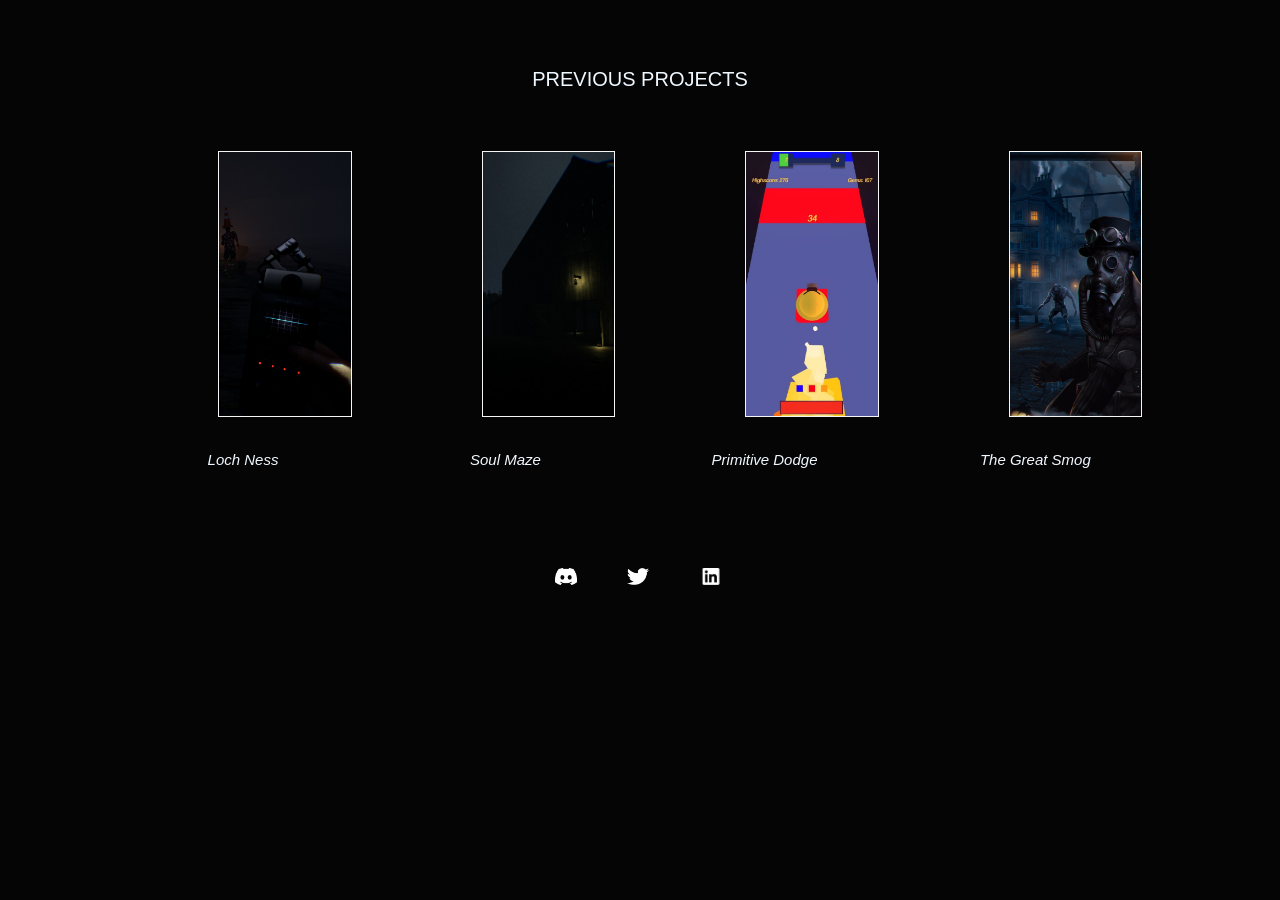
<file: index.html>
<!DOCTYPE html>
<html>
  <head>
    <link rel="stylesheet" href="style.css">
    <title>Simeon Norris's Game Programming Portfolio</title>
    <script>
      function redirectToPage(InputString) {
        window.location.href = InputString;
      }
    </script>
  </head>

  <body>
    <div class="background-container">

      <div class="background-image"></div>

      <div class="title-container">
        <text class="title">
          PREVIOUS PROJECTS
        </text>
      </div>
  
      <div class="game-image-container">
        <form action="lochness-page.html">
          <input type="image" src="images/lochness.png" name="lochness-image" class="game-image" id="lochness-image">
        </form>
        <form action="soulmaze-page.html">
          <input type="image" src="images/soulmaze.png" name="soulmaze-image" class="game-image" id="soulmaze-image">
        </form>
        <form action="primitive-dodge-page.html">
          <input type="image" src="images/primitive-dodge.png" name="primitive-dodge-image" class="game-image" id="primitive-dodge-icon">
        </form>
        <form action="the-great-smog-page.html">
          <input type="image" src="images/tgs.png" name="tgs-image" class="game-image" id="tgs-image">
        </form>
      </div>
  
      <div class="game-title-container">
        <text class="game-title">
          &nbsp;&nbsp;Loch Ness
        </text>

        <text class="game-title">
          &nbsp;&nbsp;&nbsp;&nbsp;&nbsp;&nbsp;&nbsp;Soul Maze
        </text>

        <text class="game-title">
          &nbsp;&nbsp;Primitive Dodge
        </text>

        <text class="game-title">
          The Great Smog
        </text>
      </div>

      <div class="social-media-image-container">
        <input type="image" src="images/discord.png" name="discord-icon" class="discord-icon" id="discord-icon" onclick="redirectToPage('https://discord.com/users/161920692189790208')">
  
        <input type="image" src="images/twitter.png" name="twitter-icon" class="twitter-icon" id="twitter-icon" onclick="redirectToPage('https://twitter.com/Simeon_Norris')">
  
        <input type="image" src="images/linkedin.png" name="linkedin-icon" class="linkedin-icon" id="linkedin-icon" onclick="redirectToPage('https://www.linkedin.com/in/simeon-norris-a632451ba/')">
      </div>

      </div>
    </div>
  </body>

</html>
</file>
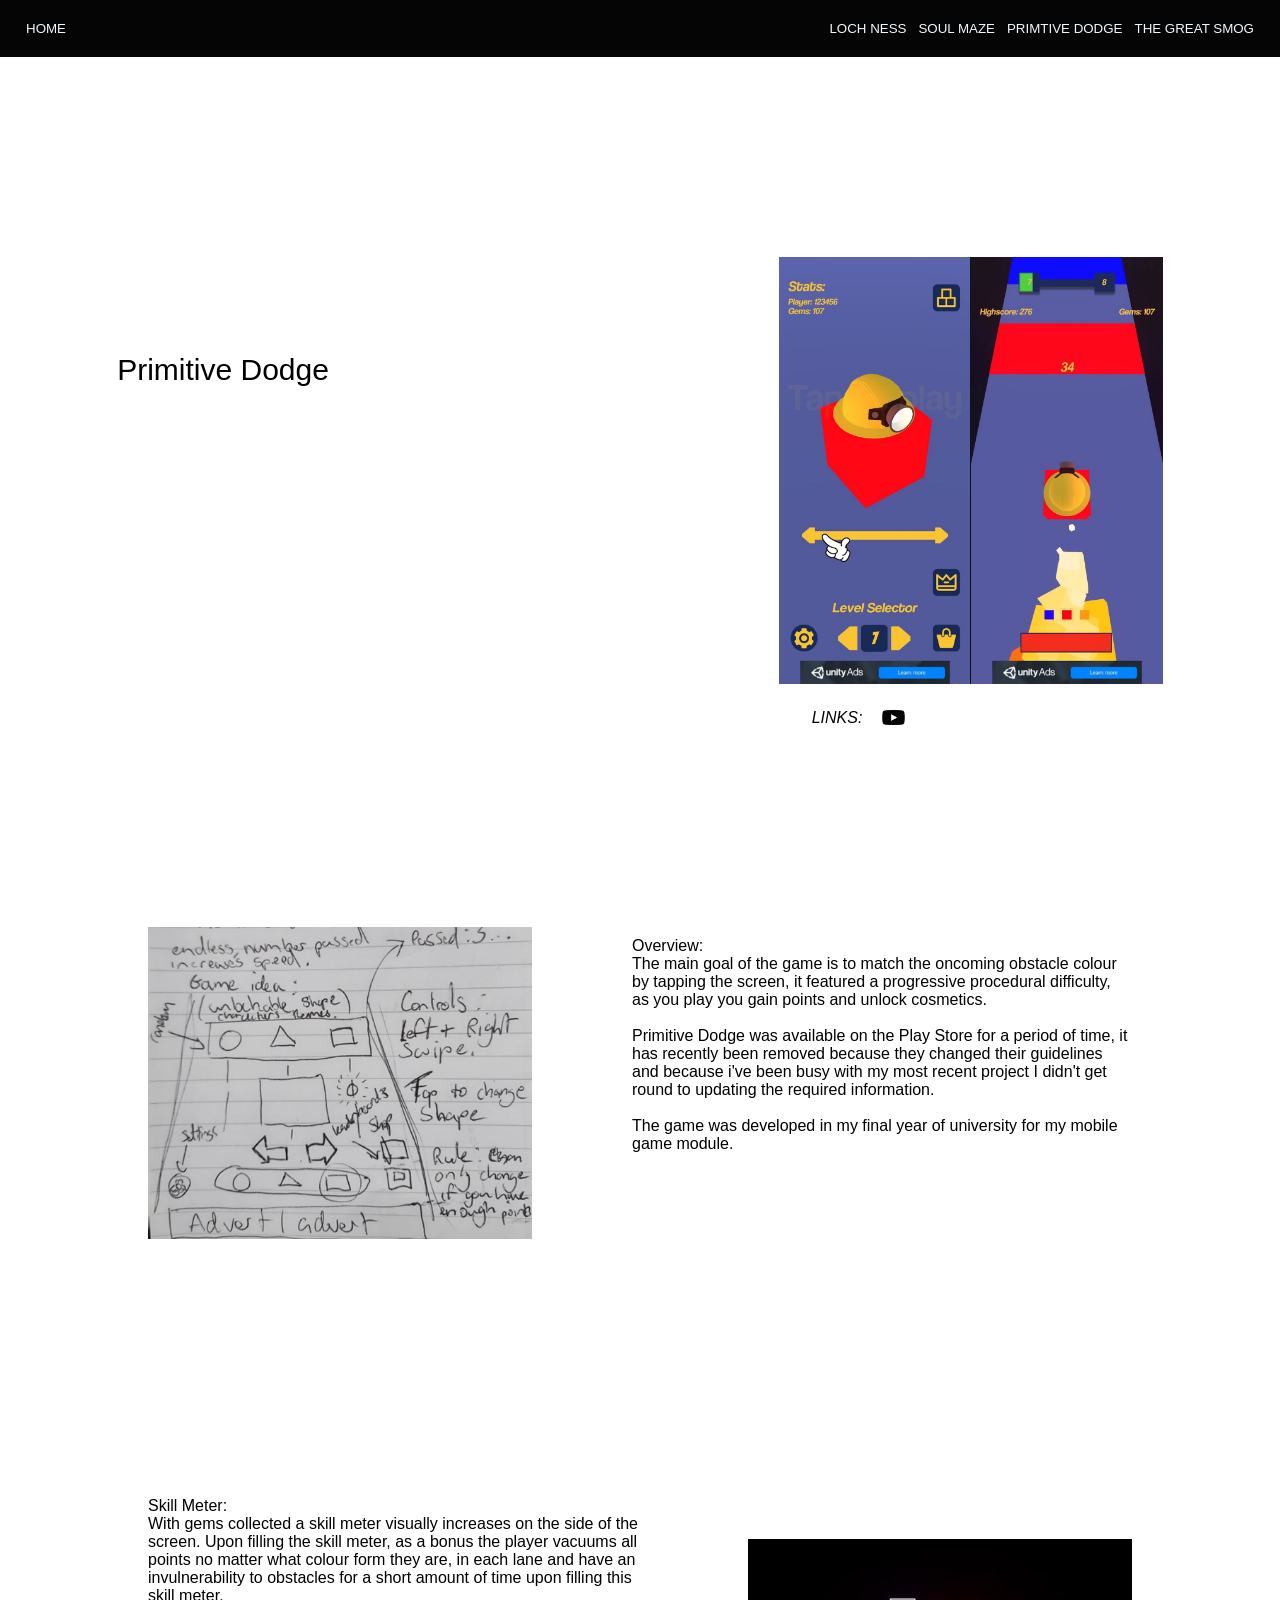
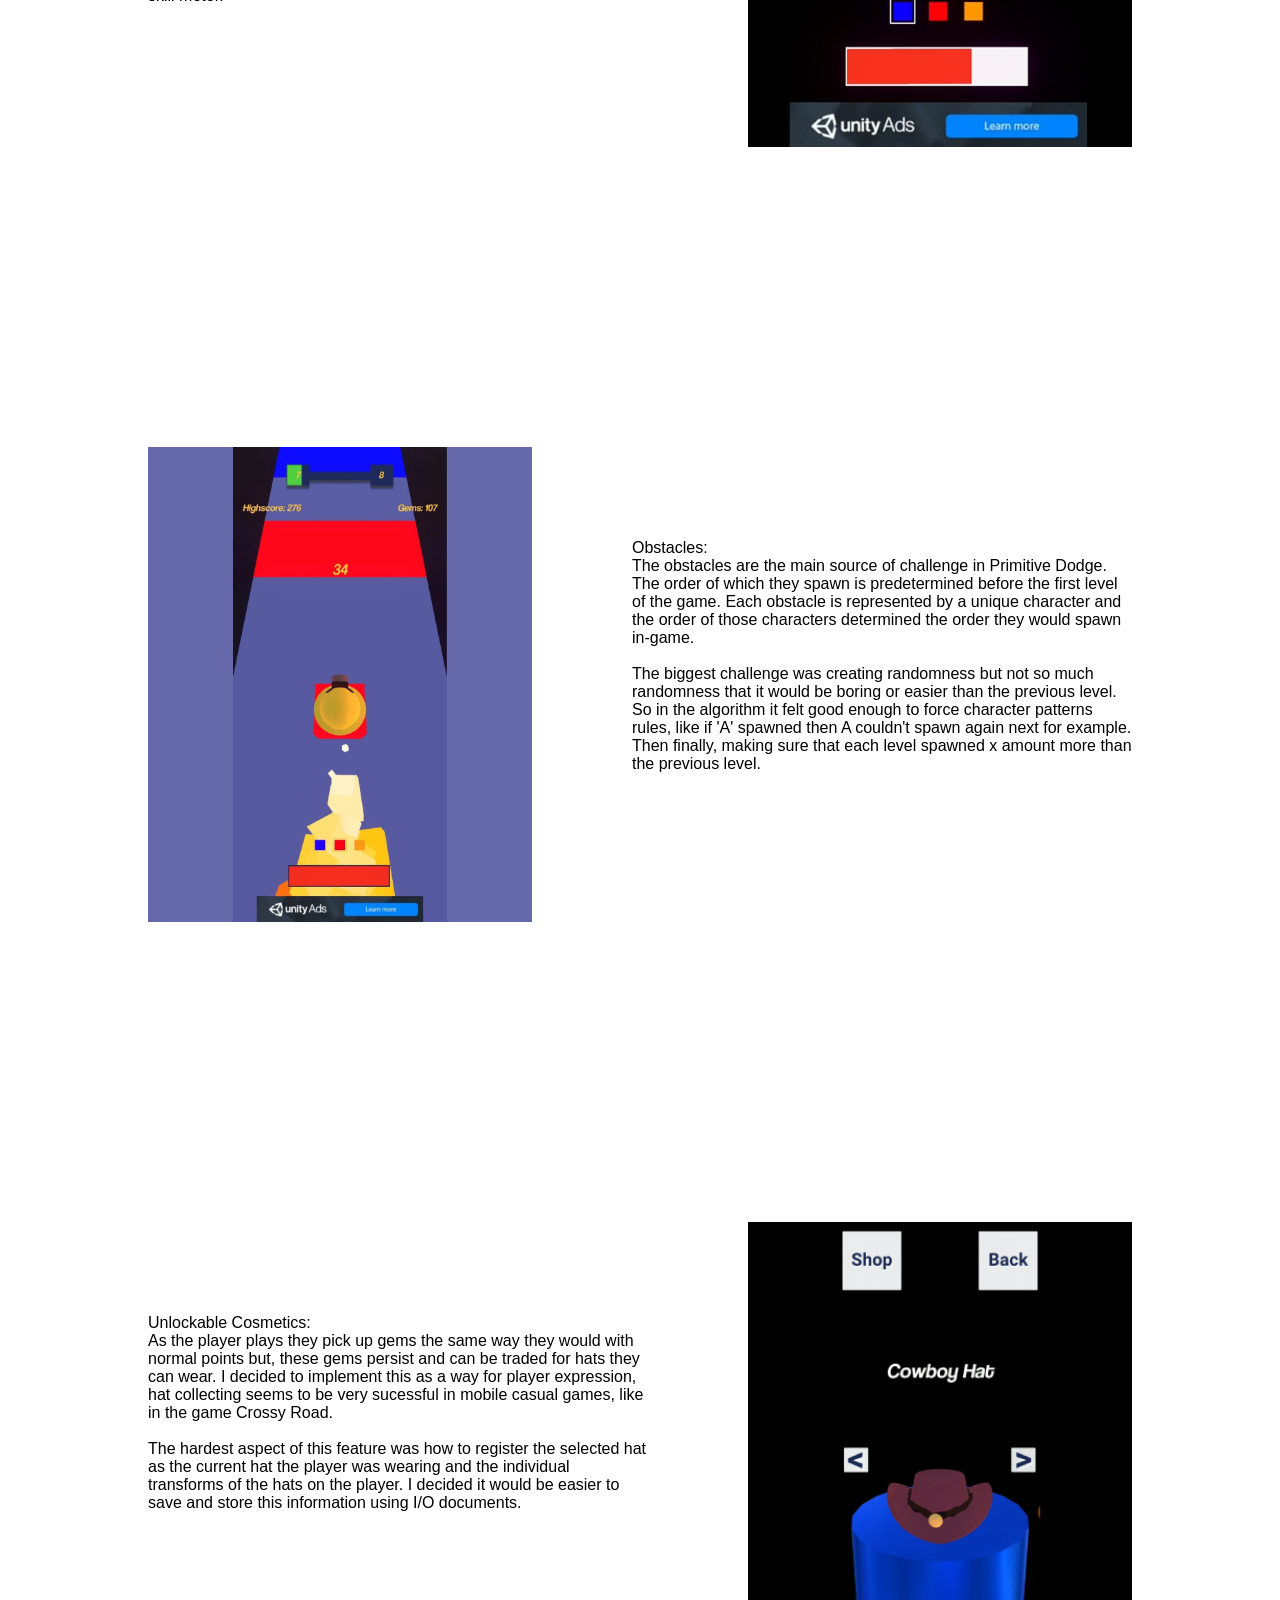
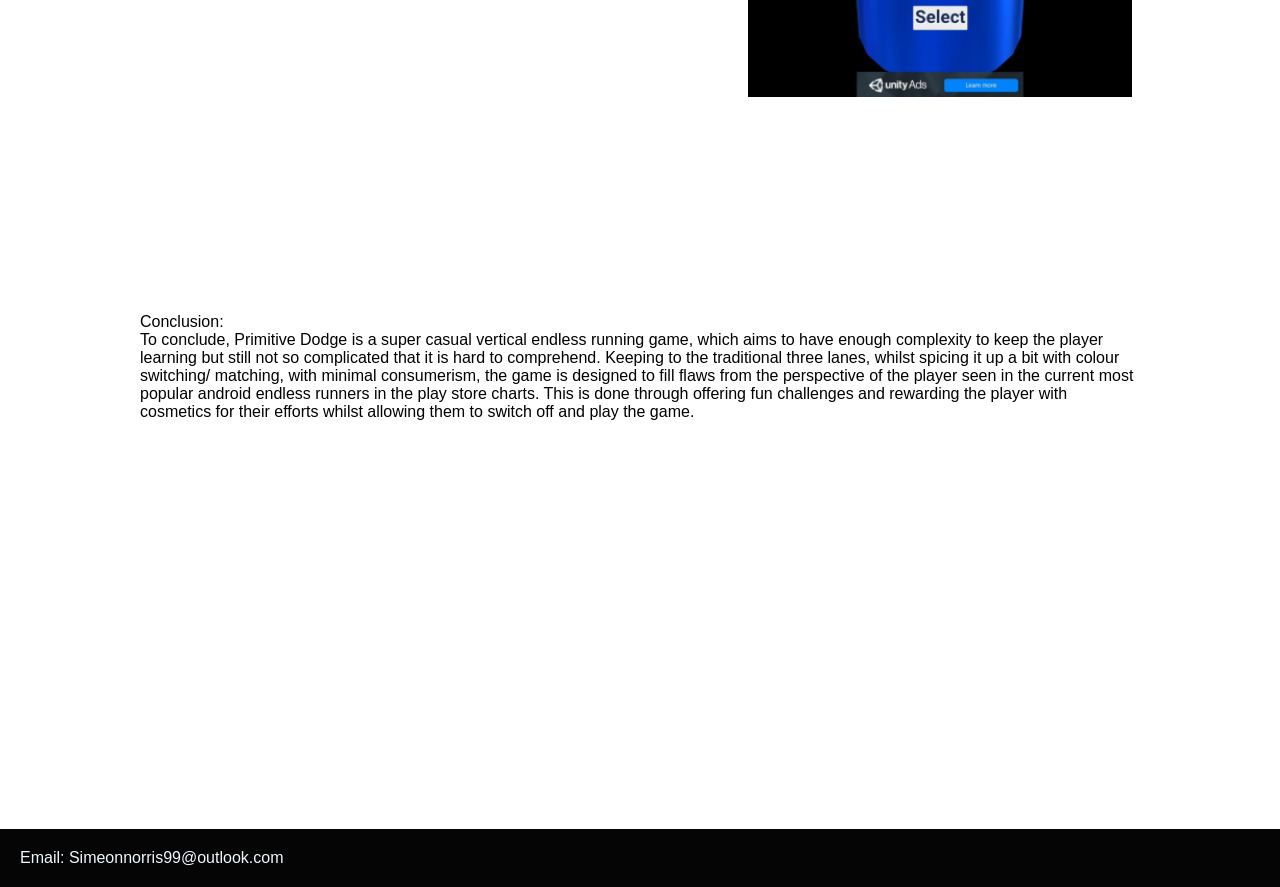
<file: primitive-dodge-page.html>
<!-- 
  Basic structure of a game page:
  Title on the left, then cover image on the right
  Paragraph on the left and image on the right
  repeat
 -->

 <!DOCTYPE html>
 <html>
   <head>
     <link rel="stylesheet" href="style-gamepage.css">
     <title>Primitive Dodge Page</title>

     <script>
      function redirectToPage(InputString) {
        window.location.href = InputString;
      }
    </script>
   </head>
 
   <body>
     <header>
      <button class="home-button" onclick="redirectToPage('index.html')">HOME</button>
      <button onclick="redirectToPage('lochness-page.html')">LOCH NESS</button>
      <button onclick="redirectToPage('soulmaze-page.html')">SOUL MAZE</button>
      <button onclick="redirectToPage('primitive-dodge-page.html')">PRIMTIVE DODGE</button>
      <button onclick="redirectToPage('the-great-smog-page.html')">THE GREAT SMOG</button>
     </header>
 
     <div class="content">
       <div class="top-container">
         <text class="title-text">
           Primitive Dodge
         </text>
   
         <image src="images/primitive-dodge-cover.png" class="cover-image"></image>
       </div>
 
       <div class="link-container">
         <text class="link-text">LINKS: </text>
         <input type="image" src="images/youtube.png" name="youtube-icon" class="youtube-icon" id="youtube-icon" onclick="redirectToPage('https://youtu.be/tqZqRIGf1NY')">
       </div>
   
       <div class="row-container">
         <image src="images/primitive-dodge-sketch.png" class="cover-image"></image>
   
         <p class="row-paragraph">Overview:<br>

          The main goal of the game is to match the oncoming obstacle colour by tapping the screen, it featured a progressive procedural difficulty, as you play you gain points and unlock cosmetics.<br><br>
          
          Primitive Dodge was available on the Play Store for a period of time, it has recently been removed because they changed their guidelines and because i've been busy with my most recent project I didn't get round to updating the required information.<br><br>
          
          The game was developed in my final year of university for my mobile game module.<br><br>
         </p>
       </div>
   
       <div class="row-container">
         <p class="row-paragraph">Skill Meter:<br>

          With gems collected a skill meter visually increases on the side of the screen. Upon filling the skill meter, as a bonus the player vacuums all points no matter what colour form they are, in each lane and have an invulnerability to obstacles for a short amount of time upon filling this skill meter.<br><br>
           
         </p>
   
         <image src="images/primitive-dodge-skillmeter.png" class="cover-image"></image>
       </div>
   
       <div class="row-container">
         <image src="images/primitive-dodge2.jpg" class="cover-image"></image>

         <p class="row-paragraph">Obstacles:<br>

          The obstacles are the main source of challenge in Primitive Dodge. The order of which they spawn is predetermined before the first level of the game. Each obstacle is represented by a unique character and the order of those characters determined the order they would spawn in-game.<br><br>
          
          The biggest challenge was creating randomness but not so much randomness that it would be boring or easier than the previous level. So in the algorithm it felt good enough to force character patterns rules, like if 'A' spawned then A couldn't spawn again next for example. Then finally, making sure that each level spawned x amount more than the previous level.<br><br>
          
         </p>
       </div>
   
       <div class="row-container">
         <p class="row-paragraph">Unlockable Cosmetics:<br>

          As the player plays they pick up gems the same way they would with normal points but, these gems persist and can be traded for hats they can wear. I decided to implement this as a way for player expression, hat collecting seems to be very sucessful in mobile casual games, like in the game Crossy Road.<br><br>
          
          The hardest aspect of this feature was how to register the selected hat as the current hat the player was wearing and the individual transforms of the hats on the player. I decided it would be easier to save and store this information using I/O documents.<br><br>
          
         </p>
   
         <image src="images/primitive-dodge-cosmetic.png" class="cover-image"></image>
       </div>
   
       <div class="row-container">
         <p class="conclusion-paragraph">Conclusion:<br>

          To conclude, Primitive Dodge is a super casual vertical endless running game, which aims to have enough complexity to keep the player learning but still not so complicated that it is hard to comprehend. Keeping to the traditional three lanes, whilst spicing it up a bit with colour switching/ matching, with minimal consumerism, the game is designed to fill flaws from the perspective of the player seen in the current most popular android endless runners in the play store charts. This is done through offering fun challenges and rewarding the player with cosmetics for their efforts whilst allowing them to switch off and play the game.<br><br>
          
          
         </p>
       </div>
     </div>
 
     <footer>
       Email: Simeonnorris99@outlook.com
     </footer>
 
   </body>
 </html>
</file>
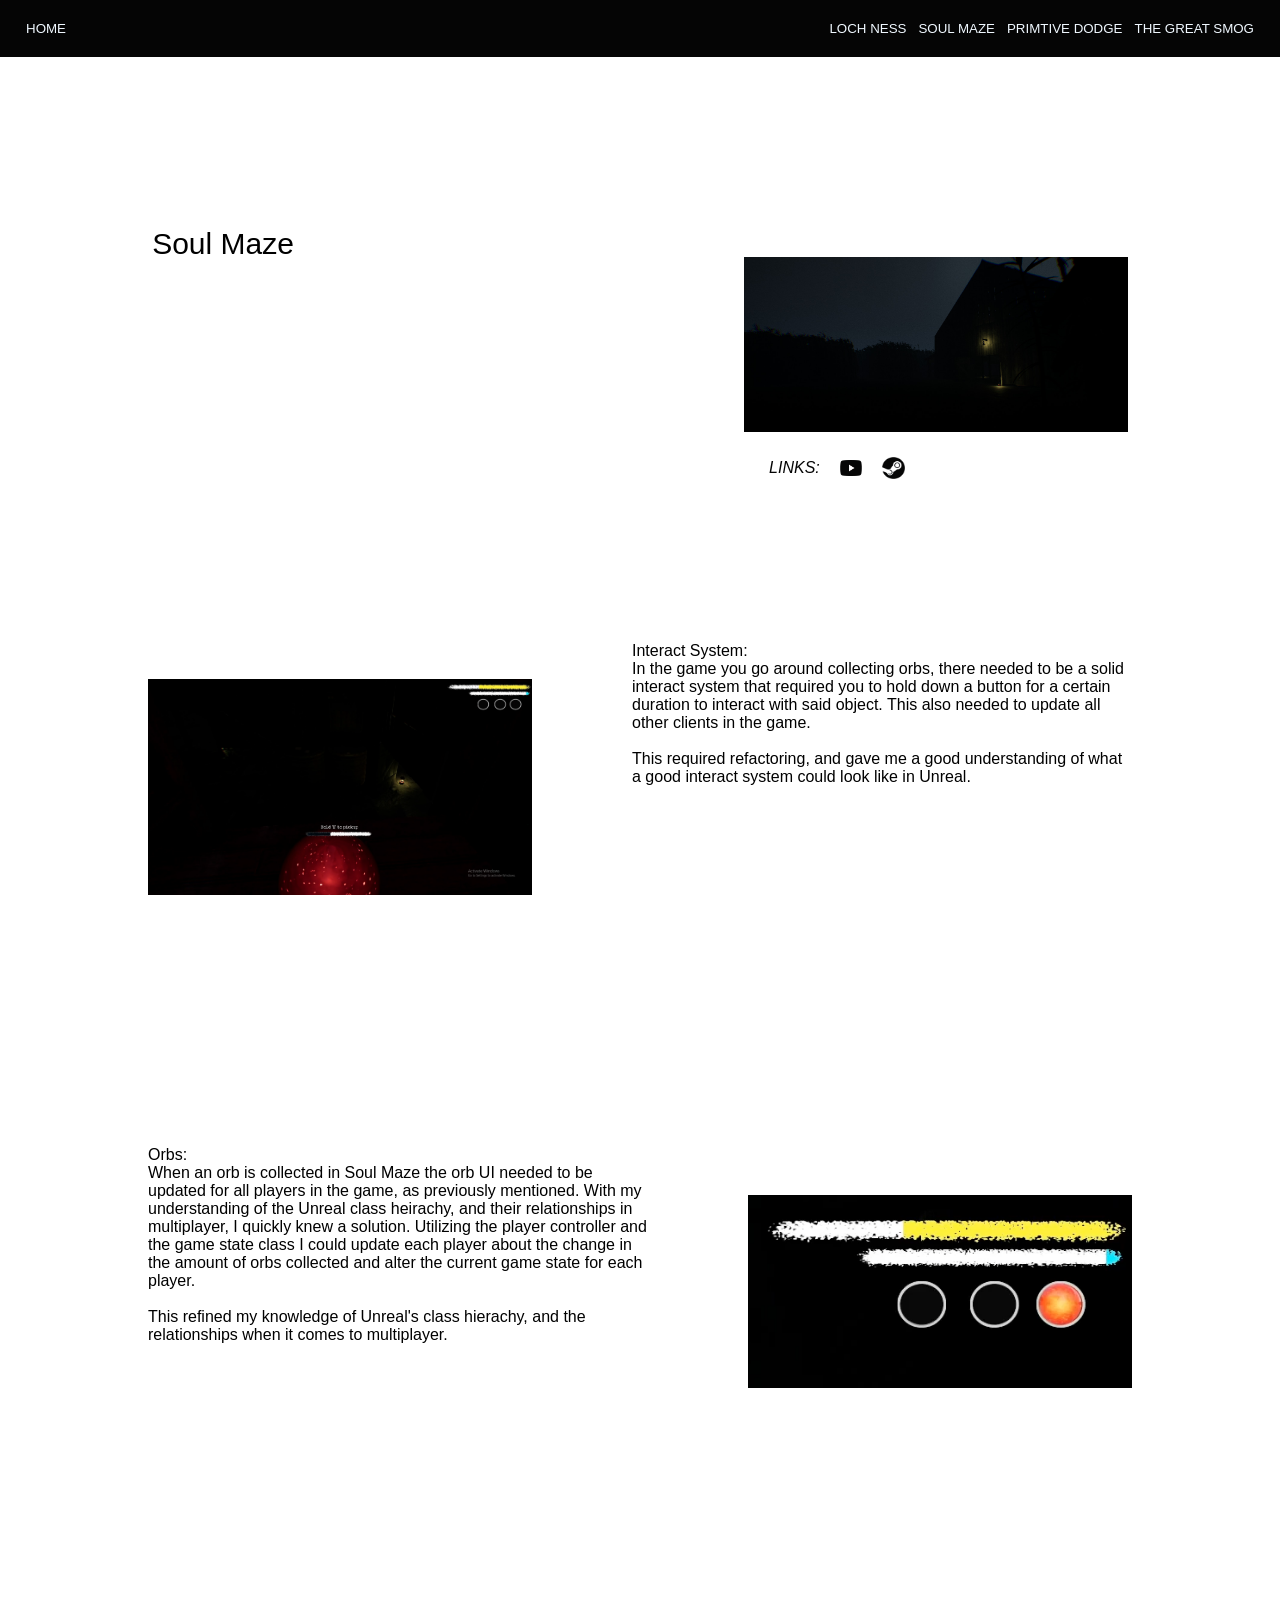
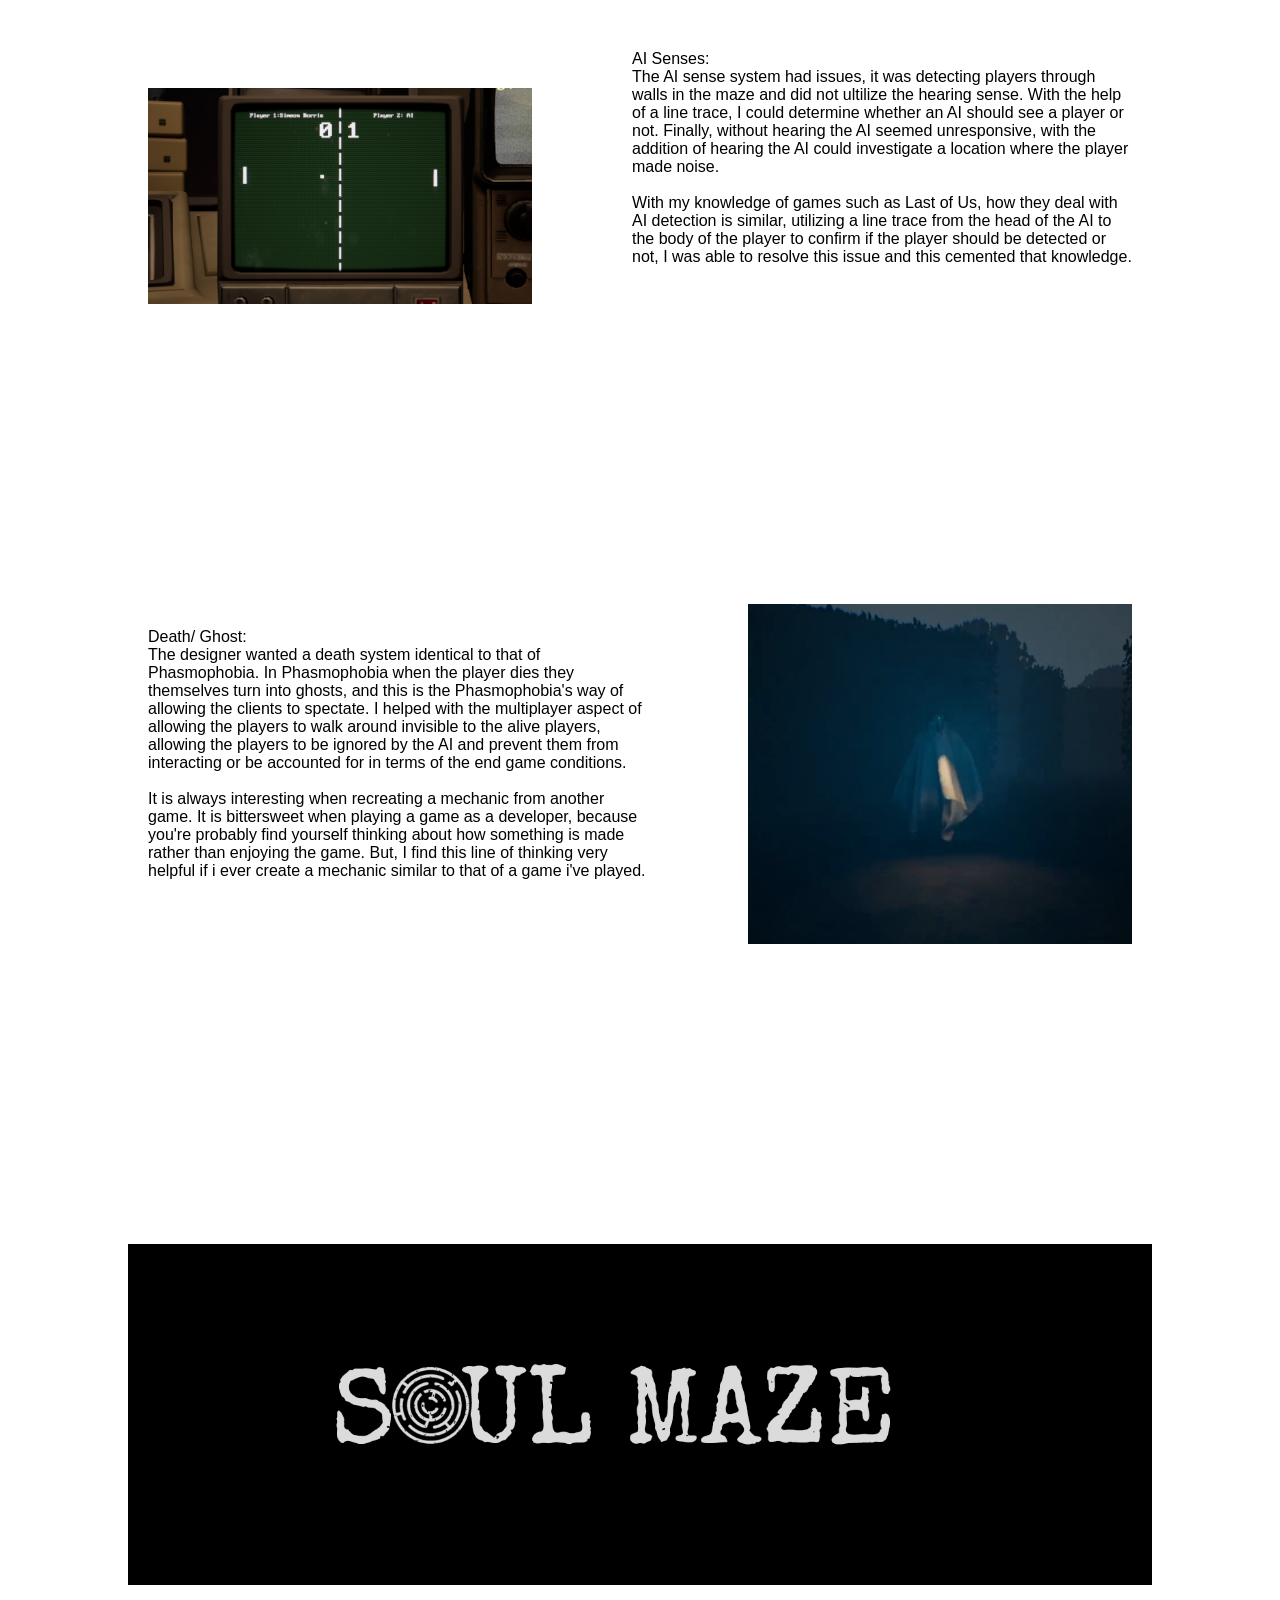
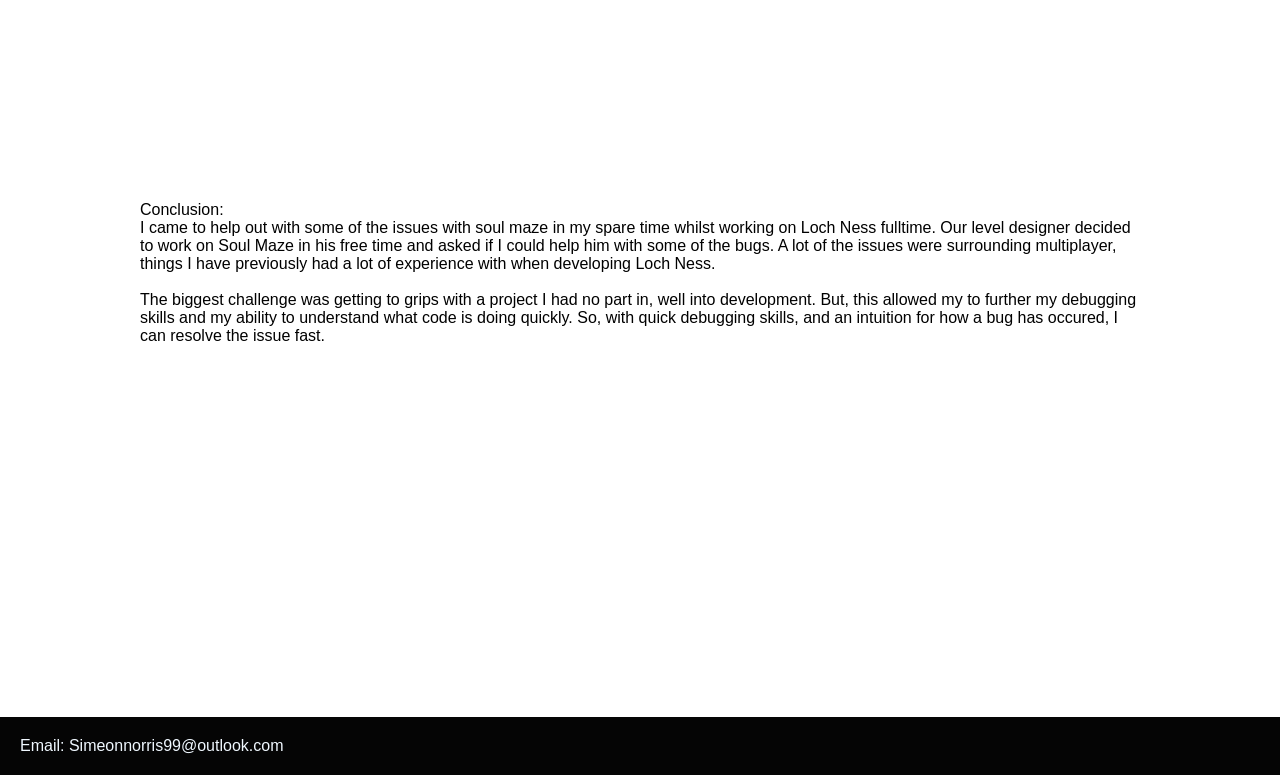
<file: soulmaze-page.html>
<!-- 
  Basic structure of a game page:
  Title on the left, then cover image on the right
  Paragraph on the left and image on the right
  repeat
 -->

 <!DOCTYPE html>
 <html>
   <head>
     <link rel="stylesheet" href="style-gamepage.css">
     <title>Soul Maze Page</title>

     <script>
      function redirectToPage(InputString) {
        window.location.href = InputString;
      }
    </script>
   </head>
 
   <body>
     <header>
      <button class="home-button" onclick="redirectToPage('index.html')">HOME</button>
      <button onclick="redirectToPage('lochness-page.html')">LOCH NESS</button>
      <button onclick="redirectToPage('soulmaze-page.html')">SOUL MAZE</button>
      <button onclick="redirectToPage('primitive-dodge-page.html')">PRIMTIVE DODGE</button>
      <button onclick="redirectToPage('the-great-smog-page.html')">THE GREAT SMOG</button>
     </header>
 
     <div class="content">
       <div class="top-container">
         <text class="title-text">
           Soul Maze
         </text>
   
         <image src="images/soulmazebarn.jpg" class="cover-image"></image>
       </div>
 
       <div class="link-container">
         <text class="link-text">LINKS: </text>
         <input type="image" src="images/youtube.png" name="youtube-icon" class="youtube-icon" id="youtube-icon" onclick="redirectToPage('https://youtu.be/qASX0lnwcZs')">
         <input type="image" src="images/steam.png" name="steam-icon" class="steam-icon" id="steam-icon" onclick="redirectToPage('https://store.steampowered.com/app/2074390/Soul_Maze/')">
       </div>
   
       <div class="row-container">
         <image src="images/soulmaze-interact.png" class="cover-image"></image>
   
         <p class="row-paragraph">Interact System:<br>

          In the game you go around collecting orbs, there needed to be a solid interact system that required you to hold down a button for a certain duration to interact with said object. This also needed to update all other clients in the game.<br><br>
          
          This required refactoring, and gave me a good understanding of what a good interact system could look like in Unreal.<br><br>
         </p>
       </div>
   
       <div class="row-container">
         <p class="row-paragraph">Orbs:<br>

          When an orb is collected in Soul Maze the orb UI needed to be updated for all players in the game, as previously mentioned. With my understanding of the Unreal class heirachy, and their relationships in multiplayer, I quickly knew a solution. Utilizing the player controller and the game state class I could update each player about the change in the amount of orbs collected and alter the current game state for each player.<br><br>
          
          This refined my knowledge of Unreal's class hierachy, and the relationships when it comes to multiplayer.<br><br>
           
         </p>
   
         <image src="images/soulmaze-orbs.png" class="cover-image"></image>
       </div>
   
       <div class="row-container">
         <image src="images/lochness-pong.png" class="cover-image"></image>

         <p class="row-paragraph">AI Senses:<br>

          The AI sense system had issues, it was detecting players through walls in the maze and did not ultilize the hearing sense. With the help of a line trace, I could determine whether an AI should see a player or not. Finally, without hearing the AI seemed unresponsive, with the addition of hearing the AI could investigate a location where the player made noise.<br><br>
          
          With my knowledge of games such as Last of Us, how they deal with AI detection is similar, utilizing a line trace from the head of the AI to the body of the player to confirm if the player should be detected or not, I was able to resolve this issue and this cemented that knowledge.<br><br>
          
         </p>
       </div>
   
       <div class="row-container">
         <p class="row-paragraph">Death/ Ghost:<br>

          The designer wanted a death system identical to that of Phasmophobia. In Phasmophobia when the player dies they themselves turn into ghosts, and this is the Phasmophobia's way of allowing the clients to spectate. I helped with the multiplayer aspect of allowing the players to walk around invisible to the alive players, allowing the players to be ignored by the AI and prevent them from interacting or be accounted for in terms of the end game conditions.<br><br>
          
          It is always interesting when recreating a mechanic from another game. It is bittersweet when playing a game as a developer, because you're probably find yourself thinking about how something is made rather than enjoying the game. But, I find this line of thinking very helpful if i ever create a mechanic similar to that of a game i've played.<br><br>
                  
         </p>
   
         <image src="images/soulmaze-ghost.png" class="cover-image"></image>
       </div>
   
       <div class="row-container">
         <image src="images/soulmaze-title.jpg" class="conclusion-image"></image>
       </div>
   
       <div class="row-container">
         <p class="conclusion-paragraph">Conclusion:<br>

          I came to help out with some of the issues with soul maze in my spare time whilst working on Loch Ness fulltime. Our level designer decided to work on Soul Maze in his free time and asked if I could help him with some of the bugs. A lot of the issues were surrounding multiplayer, things I have previously had a lot of experience with when developing Loch Ness.<br><br>
          
          The biggest challenge was getting to grips with a project I had no part in, well into development. But, this allowed my to further my debugging skills and my ability to understand what code is doing quickly. So, with quick debugging skills, and an intuition for how a bug has occured, I can resolve the issue fast.<br><br>
          
         </p>
       </div>
     </div>
 
     <footer>
       Email: Simeonnorris99@outlook.com
     </footer>
 
   </body>
 </html>
</file>
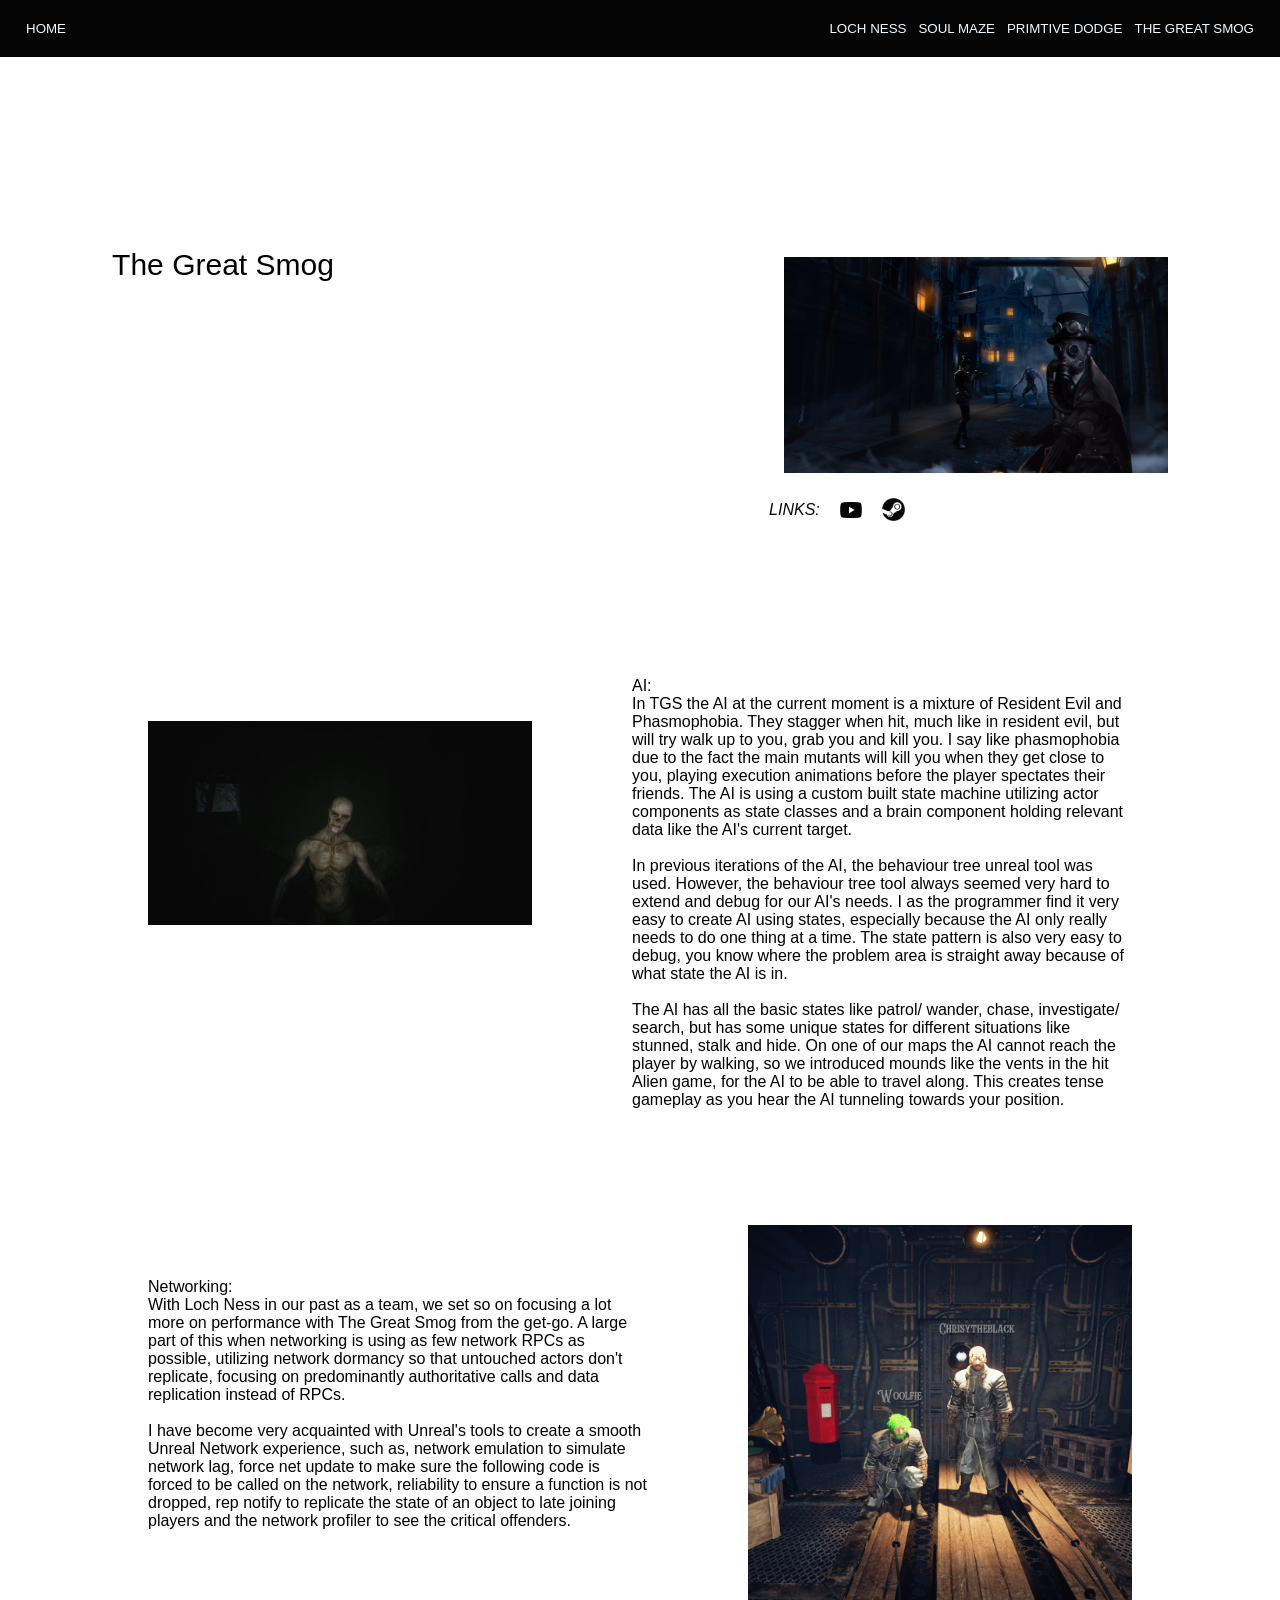
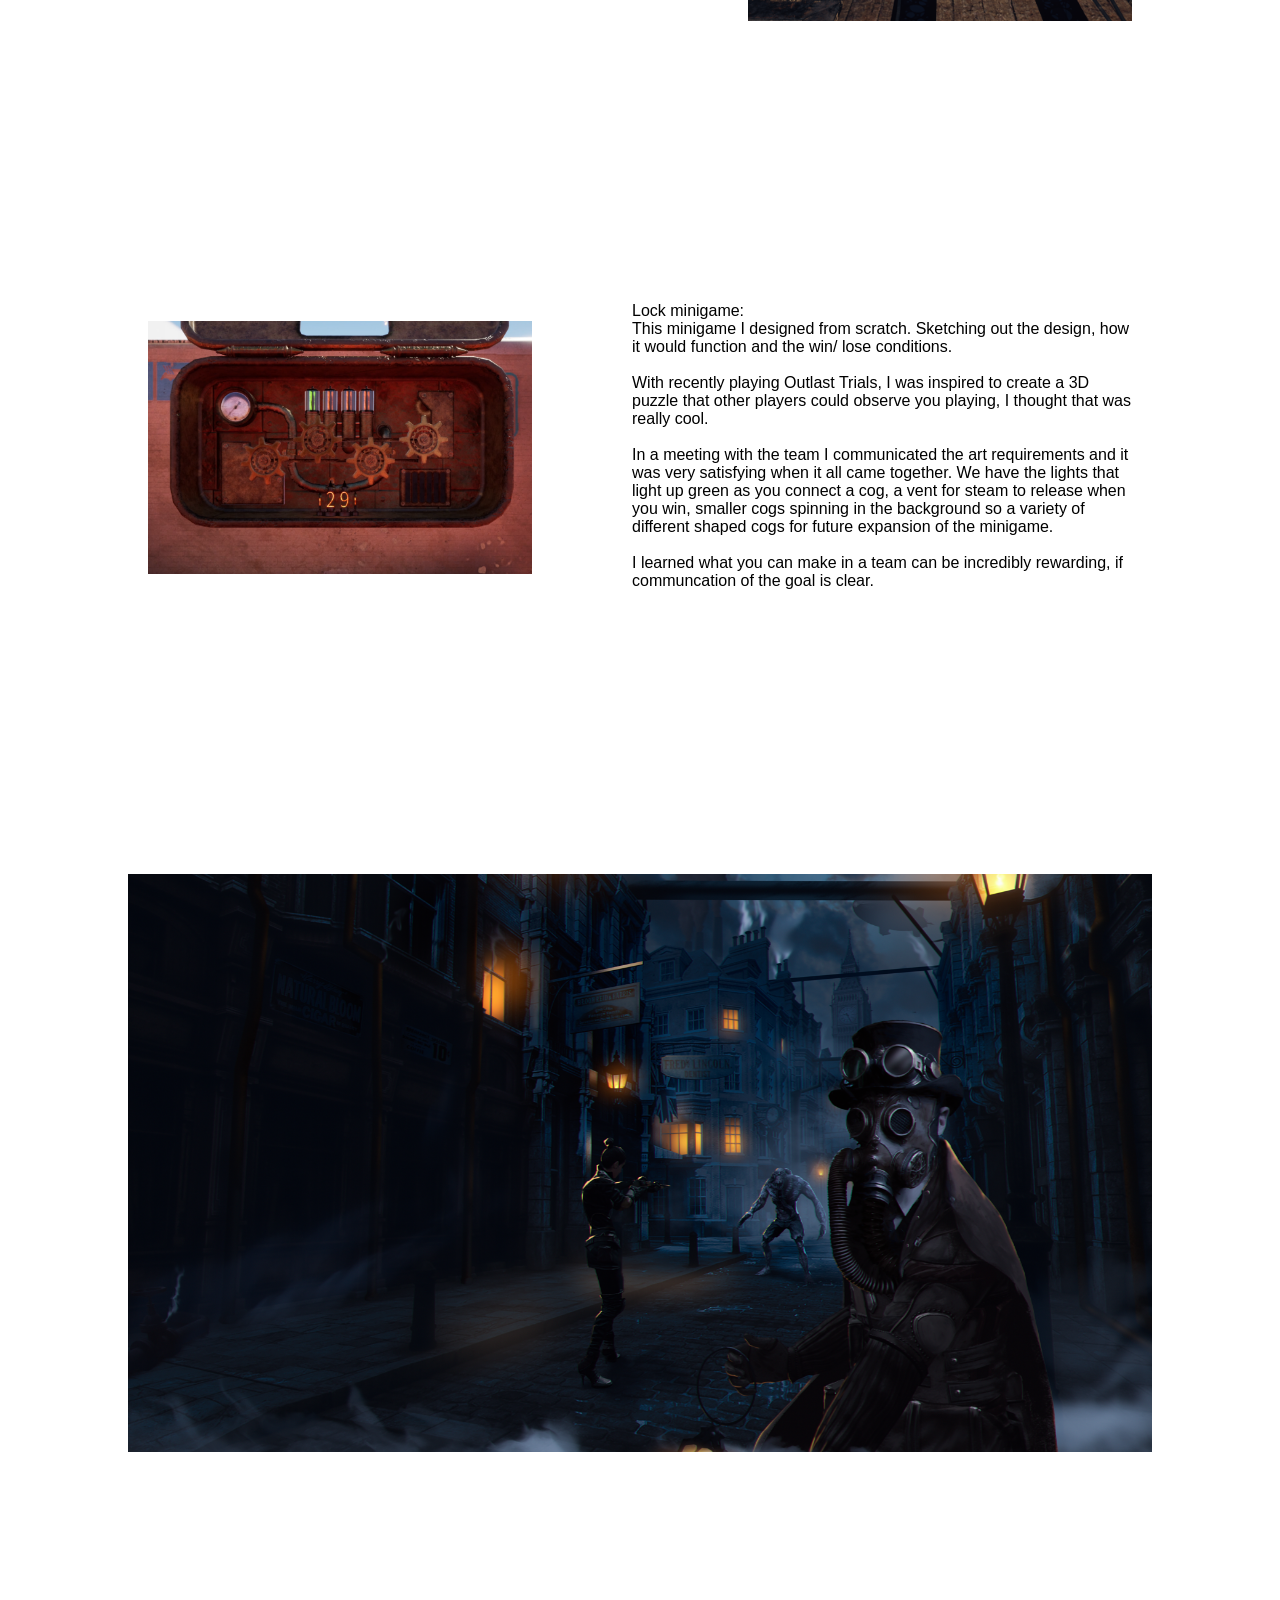
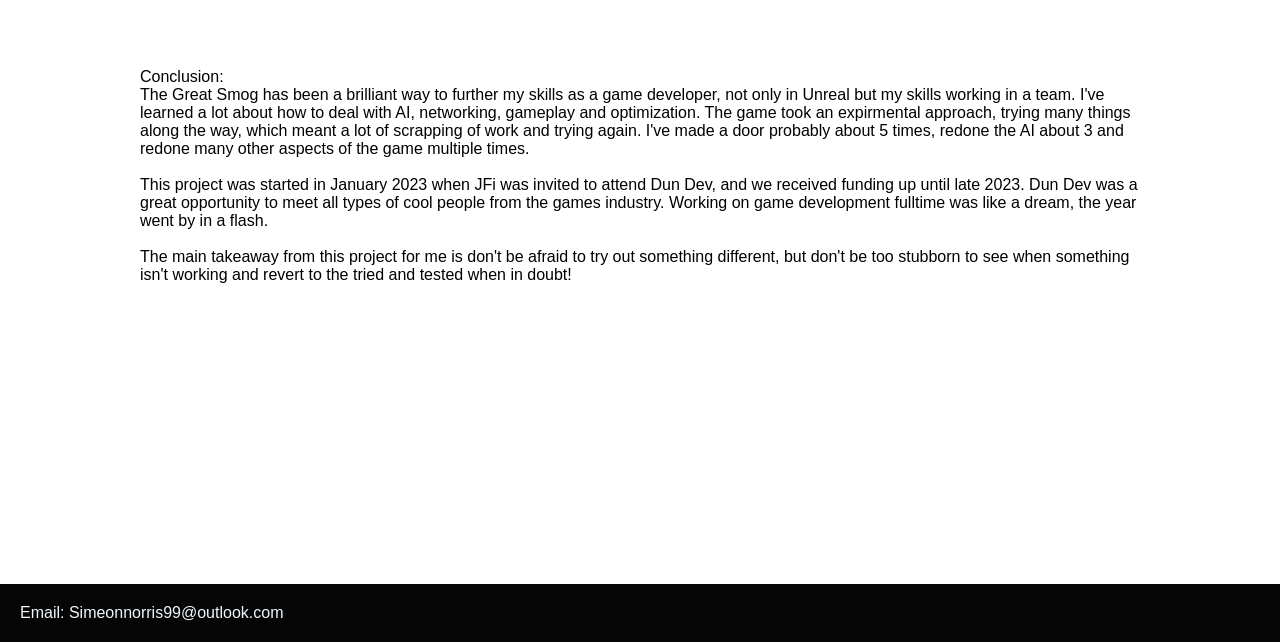
<file: the-great-smog-page.html>
<!-- 
  Basic structure of a game page:
  Title on the left, then cover image on the right
  Paragraph on the left and image on the right
  repeat
 -->

 <!DOCTYPE html>
 <html>
   <head>
     <link rel="stylesheet" href="style-gamepage.css">
     <title>The Great Smog Page</title>

     <script>
      function redirectToPage(InputString) {
        window.location.href = InputString;
      }
    </script>
   </head>
 
   <body>
     <header>
      <button class="home-button" onclick="redirectToPage('index.html')">HOME</button>
      <button onclick="redirectToPage('lochness-page.html')">LOCH NESS</button>
      <button onclick="redirectToPage('soulmaze-page.html')">SOUL MAZE</button>
      <button onclick="redirectToPage('primitive-dodge-page.html')">PRIMTIVE DODGE</button>
      <button onclick="redirectToPage('the-great-smog-page.html')">THE GREAT SMOG</button>
     </header>
 
     <div class="content">
       <div class="top-container">
         <text class="title-text">
           The Great Smog
         </text>
   
         <image src="images/the-great-smog.png" class="cover-image"></image>
       </div>
 
       <div class="link-container">
         <text class="link-text">LINKS: </text>
         <input type="image" src="images/youtube.png" name="youtube-icon" class="youtube-icon" id="youtube-icon" onclick="redirectToPage('https://youtu.be/BAWTpdaHawI')">
         <input type="image" src="images/steam.png" name="steam-icon" class="steam-icon" id="steam-icon" onclick="redirectToPage('https://store.steampowered.com/app/2315100/The_Great_Smog/')">
       </div>
   
       <div class="row-container">
         <image src="images/the-great-smog-undead.png" class="cover-image"></image>
   
         <p class="row-paragraph">AI:<br>

          In TGS the AI at the current moment is a mixture of Resident Evil and Phasmophobia. They stagger when hit, much like in resident evil, but will try walk up to you, grab you and kill you. I say like phasmophobia due to the fact the main mutants will kill you when they get close to you, playing execution animations before the player spectates their friends. The AI is using a custom built state machine utilizing actor components as state classes and a brain component holding relevant data like the AI's current target.<br><br>
          
          In previous iterations of the AI, the behaviour tree unreal tool was used. However, the behaviour tree tool always seemed very hard to extend and debug for our AI's needs. I as the programmer find it very easy to create AI using states, especially because the AI only really needs to do one thing at a time. The state pattern is also very easy to debug, you know where the problem area is straight away because of what state the AI is in.<br><br>
          
          The AI has all the basic states like patrol/ wander, chase, investigate/ search, but has some unique states for different situations like stunned, stalk and hide. On one of our maps the AI cannot reach the player by walking, so we introduced mounds like the vents in the hit Alien game, for the AI to be able to travel along. This creates tense gameplay as you hear the AI tunneling towards your position.<br><br>
          
         </p>
       </div>
   
       <div class="row-container">
         <p class="row-paragraph">Networking:<br>

          With Loch Ness in our past as a team, we set so on focusing a lot more on performance with The Great Smog from the get-go. A large part of this when networking is using as few network RPCs as possible, utilizing network dormancy so that untouched actors don't replicate, focusing on predominantly authoritative calls and data replication instead of RPCs.<br><br>
          
          I have become very acquainted with Unreal's tools to create a smooth Unreal Network experience, such as, network emulation to simulate network lag, force net update to make sure the following code is forced to be called on the network, reliability to ensure a function is not dropped, rep notify to replicate the state of an object to late joining players and the network profiler to see the critical offenders.<br><br>
         </p>
   
         <image src="images/the-great-smog-networking.png" class="cover-image"></image>
       </div>
   
       <div class="row-container">
         <image src="images/the-great-smog-lockminigame.png" class="cover-image"></image>

         <p class="row-paragraph">Lock minigame:<br>

          This minigame I designed from scratch. Sketching out the design, how it would function and the win/ lose conditions.<br><br>
          
          With recently playing Outlast Trials, I was inspired to create a 3D puzzle that other players could observe you playing, I thought that was really cool.<br><br>
          
          In a meeting with the team I communicated the art requirements and it was very satisfying when it all came together. We have the lights that light up green as you connect a cog, a vent for steam to release when you win, smaller cogs spinning in the background so a variety of different shaped cogs for future expansion of the minigame.<br><br>
          
          I learned what you can make in a team can be incredibly rewarding, if communcation of the goal is clear.<br><br>          
         </p>
       </div>
   
       <div class="row-container">
         <image src="images/the-great-smog.png" class="conclusion-image"></image>
       </div>
   
       <div class="row-container">
         <p class="conclusion-paragraph">Conclusion:<br>

          The Great Smog has been a brilliant way to further my skills as a game developer, not only in Unreal but my skills working in a team. I've learned a lot about how to deal with AI, networking, gameplay and optimization. The game took an expirmental approach, trying many things along the way, which meant a lot of scrapping of work and trying again. I've made a door probably about 5 times, redone the AI about 3 and redone many other aspects of the game multiple times.<br><br>
          
          This project was started in January 2023 when JFi was invited to attend Dun Dev, and we received funding up until late 2023. Dun Dev was a great opportunity to meet all types of cool people from the games industry. Working on game development fulltime was like a dream, the year went by in a flash.<br><br>
          
          The main takeaway from this project for me is don't be afraid to try out something different, but don't be too stubborn to see when something isn't working and revert to the tried and tested when in doubt!<br><br>
         </p>
       </div>
     </div>
 
     <footer>
       Email: Simeonnorris99@outlook.com
     </footer>
 
   </body>
 </html>
</file>
<file: style.css>
/* Page title */

.title-container {
  display: flex;
  justify-content: center;
  align-items: center;
  padding-top: 60px;
}

.title {
  color:aliceblue;
  font-family: "Arial", sans-serif;
  font-size: 20px;
  font-style: normal;
}

/* Clickable homepage images */

/* Flex Container */
.game-image-container {
  display: flex; /* Make it a flex container */
  justify-content: space-evenly; /* Align items along the main axis */
  align-items: center; /* Align items along the cross axis */
  margin-left: 210px;
  margin-top: 60px;
}

.game-image {
  width: 50%;
  border-color: whitesmoke;
  border-style: solid;
  border-width: 0.1px;
}

.game-image:hover {
  border-color: rgb(0, 225, 255);
}

/* Game titles */

.game-title-container {
  display: flex;
  justify-content: space-around;
  align-items:center;
  padding-bottom: 100px;
  padding-left: 110px;
  padding-right: 100px;
  margin-top: 30px;
}

.game-title {
  color:aliceblue;
  font-family: "Arial", sans-serif;
  font-size: 15px;
  font-style: italic;
}

/* Background image */

.background-container {
  position: relative;
}

.background-image {
  /*background-image: url('images/tgs-full.png');*/
  background-color: rgb(5, 5, 5);
  background-repeat: no-repeat;
  background-attachment: fixed;
  background-size: cover;
  /*filter: blur(5px);*/
  position: fixed;
  top: 0;
  left: 0;
  width: 100%;
  height: 100%;
  z-index: -1; /* Move the background behind other elements */
}

/* Clickable social media images */

.social-media-image-container {
  display: flex;
  justify-content: center;
  align-items:center;
  padding-left: 200px;
  padding-right: 200px;
  gap: 50px;
}

.discord-icon {
  width: 2.5%;
}

.discord-icon:hover {
  color: rgb(0, 225, 255);
}

.twitter-icon {
  width: 2.5%;
}

.twitter-icon:hover {
  color: rgb(0, 225, 255);
}

.linkedin-icon {
  width: 3%;
}
</file>
<file: style-gamepage.css>
header {
  display: flex;
  justify-content: right;
  align-items:right;
  background-color: rgb(5, 5, 5);
  color:aliceblue;
  padding: 20px;
  text-align: left;
  margin-top: auto; /* Push the footer to the bottom */
  font-family: "Arial", sans-serif;
}

body {
  margin: 0;
  display: flex;
  flex-direction: column;
  min-height: 100vh; /* Set the minimum height of the body to 100% of the viewport height */
}

.home-button {
  margin-right: auto;
}

.content {
  flex: 1; /* Allow the content to grow to fill remaining space */
}

.title-text {
  font-family: "Arial", sans-serif;
  font-size: 30px;
}

button {
  font-family: "Arial", sans-serif;
  color: aliceblue;
  border:0px;
  background-color:transparent;
  cursor: pointer;
}

button:hover {
  color: rgb(0, 225, 255);
}

.top-container {
  display: flex;
  justify-content: center;
  align-items: center;
  gap: 450px;
  padding-bottom: 25px;
}

.link-container {
  display: flex;
  justify-content:right;
  align-items: center;
  gap: 20px;
  padding-right: 375px;
}

.link-text {
  font-family: "Arial", sans-serif;
  color: rgb(5, 5, 5);
  font-style: italic;
}

.youtube-icon {
  width: 2.5%;
}

.steam-icon {
  width: 2.5%;
}

.cover-image {
  width: 30%;
  padding-top: 200px;
}

.row-container {
  display: flex;
  justify-content: center;
  align-items: center;
  gap: 100px;
  padding-bottom: 100px;
}

.row-paragraph {
  width: 500px;
  height: 200px;
  font-family: "Arial", sans-serif;
  margin-top: 125px;
}

.conclusion-image {
  width: 80%;
  padding-top: 200px;
}

.conclusion-paragraph {
  width: 1000px;
  height: 200px;
  padding-top: 100px;
  padding-bottom: 200px;
  font-family: "Arial", sans-serif;
}

footer {
  color:aliceblue;
  background-color: rgb(5, 5, 5);
  padding: 20px;
  text-align: left;
  margin-top: auto; /* Push the footer to the bottom */
  font-family: "Arial", sans-serif;
}
</file>
